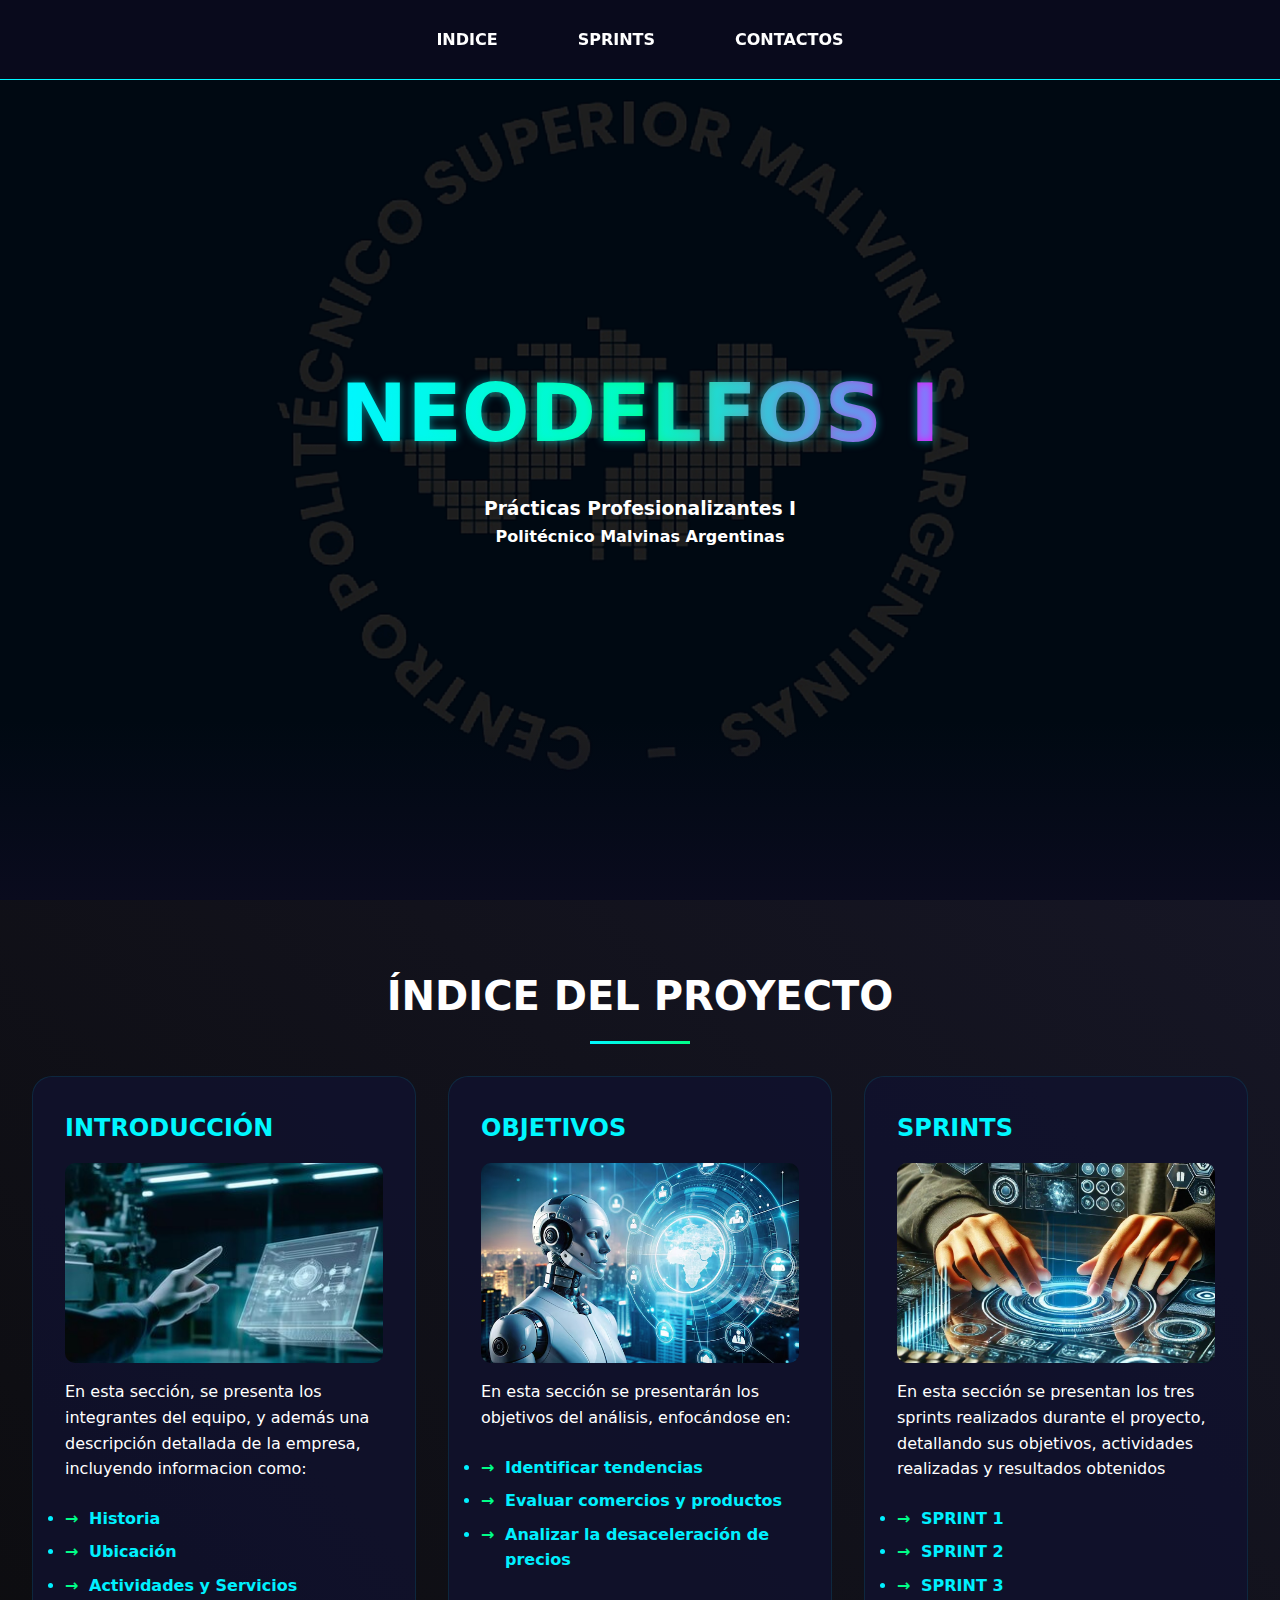
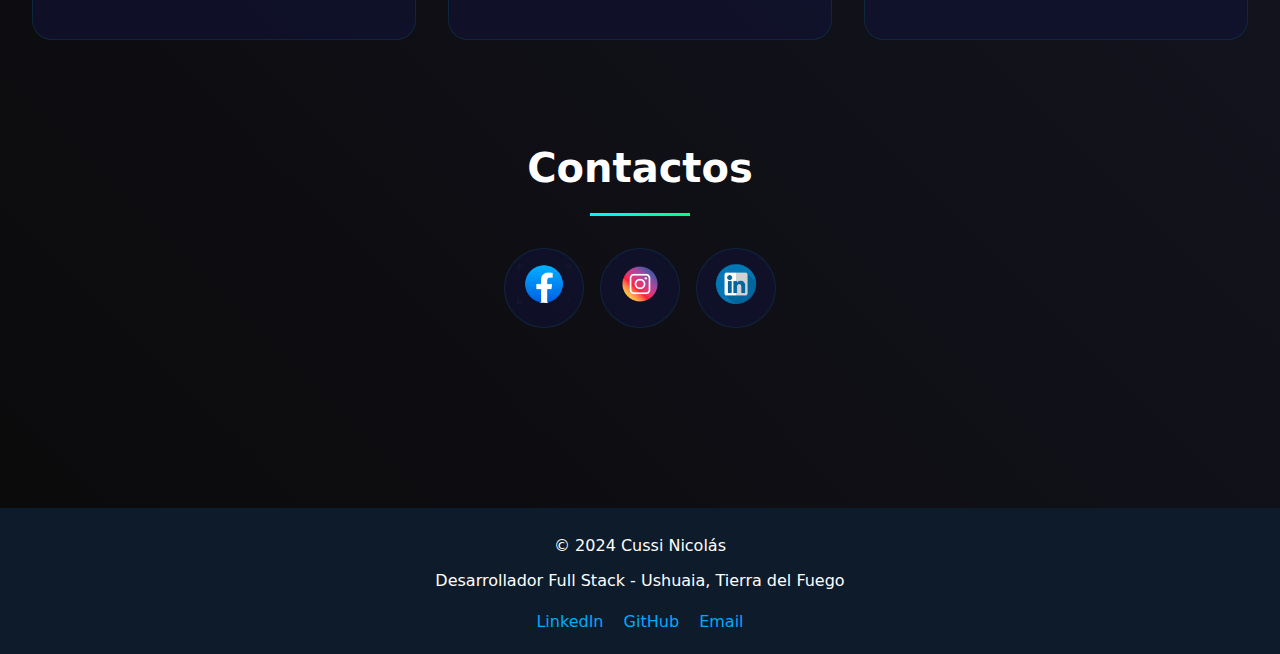
<file: index.html>
<!DOCTYPE html>
<html lang="es">
<head>
    <meta charset="UTF-8">
    <meta name="viewport" content="width=device-width, initial-scale=1.0">
    <title>NEODELFOS I</title>
    <link rel="icon" href="img/logoredondoNeodelf.png" type="image/png">
    <link rel="stylesheet" href="style.css">
</head>
<body>
    <nav>
        <ul>
            <li><a href="index.html#indice"><b>INDICE</b></a></li>
            <li><a href="sprintsok.html"><b>SPRINTS</b></a></li>
            <li><a href="#contactos"><b>CONTACTOS</b></a></li>
        </ul>
    </nav>

    <section class="hero">
        <div class="hero-content">
            <h1>NEODELFOS I</h1>
            <h3 id="descripcion-empresa">Prácticas Profesionalizantes I </h3>
            <h4 id="descripcion-empresa">Politécnico Malvinas Argentinas</h4>

        </div>
    </section>

    <main class="main-content">
        <section id="indice" class="section">
            <h2 class="section-title">ÍNDICE DEL PROYECTO</h2>
            <div class="grid">
                <div class="card">
                    <h3>INTRODUCCIÓN</h3>
                    <div class="img-container">
                        <a href="intro.html" target="_blank">
                        <img src="img/IA6.jpg" alt="Intro">
                        </a>
                    </div>
                    <p id="descripcion-empresa">En esta sección, se presenta los integrantes del equipo, y además una descripción detallada de la empresa, incluyendo informacion como:</p>
                    <b><ul class="specs">
                        <li>Historia</li>
                        <li>Ubicación</li>
                        <li>Actividades y Servicios</li>
                    </ul></b>
                </div>

                <div class="card">
                    <h3>OBJETIVOS</h3>
                    <div class="img-container">
                        <a href="objetiv.html" target="_blank">
                        <img src="img/IA4.png" alt="Objetivos">
                        </a>
                    </div>
                    <p id="descripcion-empresa">En esta sección se presentarán los objetivos del análisis, enfocándose en:</p>
                    <b><ul class="specs">
                        <li>Identificar tendencias</li>
                        <li>Evaluar comercios y productos</li>
                        <li>Analizar la desaceleración de precios</li>
                    </ul></b>
                </div>

                <div class="card">
                    <h3>SPRINTS</h3>
                    <div class="img-container">
                        <a href="sprintsok.html" target="_blank">
                        <img src="img/IA9.jpg" alt="Sprint">
                        </a>
                    </div>
                    <p id="descripcion-empresa">En esta sección se presentan los tres sprints realizados durante el proyecto, detallando sus objetivos, actividades realizadas y resultados obtenidos</p>
                <b><ul class="specs">
                        <li>SPRINT 1</li>
                        <li>SPRINT 2</li>
                        <li>SPRINT 3</li>
                    </ul></b>
                </div>
            </div>
        </section>

        <section id="contactos" class="section">
            <h2 class="section-title">Contactos</h2>
            <div class="social-grid">
                <div class="social-card">
                    <div class="social-img-container">
                        <a href="https://www.facebook.com/Neodelfos/?locale=es_LA" target="_blank">
                        <img src="img/logoFaceok.png" alt="Facebook" />
                        </a>
                    </div>
                </div>
                <div class="social-card">
                    <div class="social-img-container">
                        <a href="https://www.instagram.com/neodelfos/" target="_blank">
                        <img src="img/logoIgg.png" alt="Instagram" />
                        </a>
                    </div>
                </div>
                <div class="social-card">
                    <div class="social-img-container">
                        <a href="https://ar.linkedin.com/in/leonardo-perez-bustos-49486a136" target="_blank">
                        <img src="img/logoLIN2.png" alt="LinkedIn" />
                        </a>
                    </div>
                </div>
            </div>
        </section>
    </main>
    <link rel="stylesheet" href="jscript.js">
    
    <footer style="background-color: #0d1b2a; color: white; padding: 20px; text-align: center; margin-top: 20px;">
        <div style="max-width: 1200px; margin: 0 auto; display: flex; flex-direction: column; align-items: center;">
            <p style="margin: 5px 0;">&copy; 2024 Cussi Nicolás</p>
            <p style="margin: 5px 0;">Desarrollador Full Stack - Ushuaia, Tierra del Fuego</p>
            <div style="margin-top: 10px;">
                <a href="https://www.linkedin.com/in/nicolascussi" target="_blank" style="color: #00aaff; text-decoration: none; margin-right: 15px;">LinkedIn</a>
                <a href="https://github.com/nicolascussi" target="_blank" style="color: #00aaff; text-decoration: none; margin-right: 15px;">GitHub</a>
                <a href="mailto:cussi.nico@gmail.com" style="color: #00aaff; text-decoration: none;">Email</a>
            </div>
        </div>
    </footer>
</body>
</file>
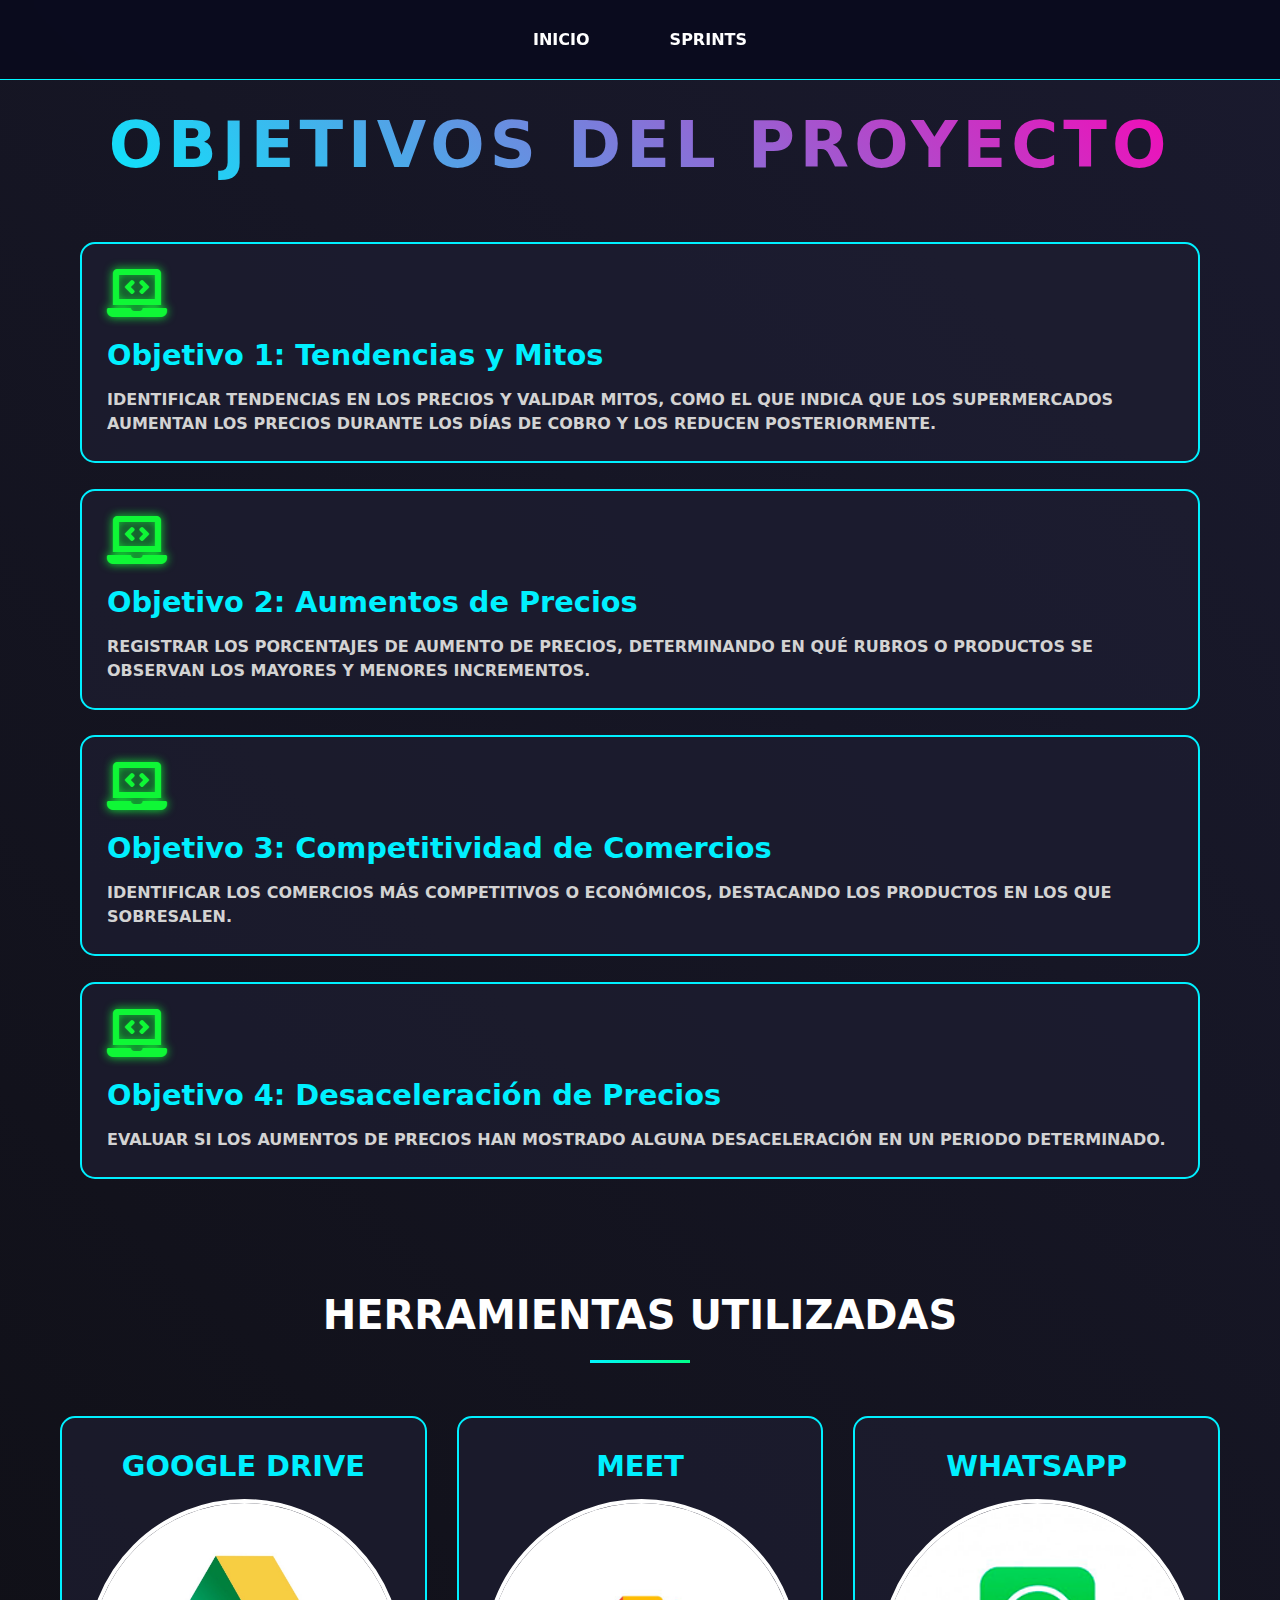
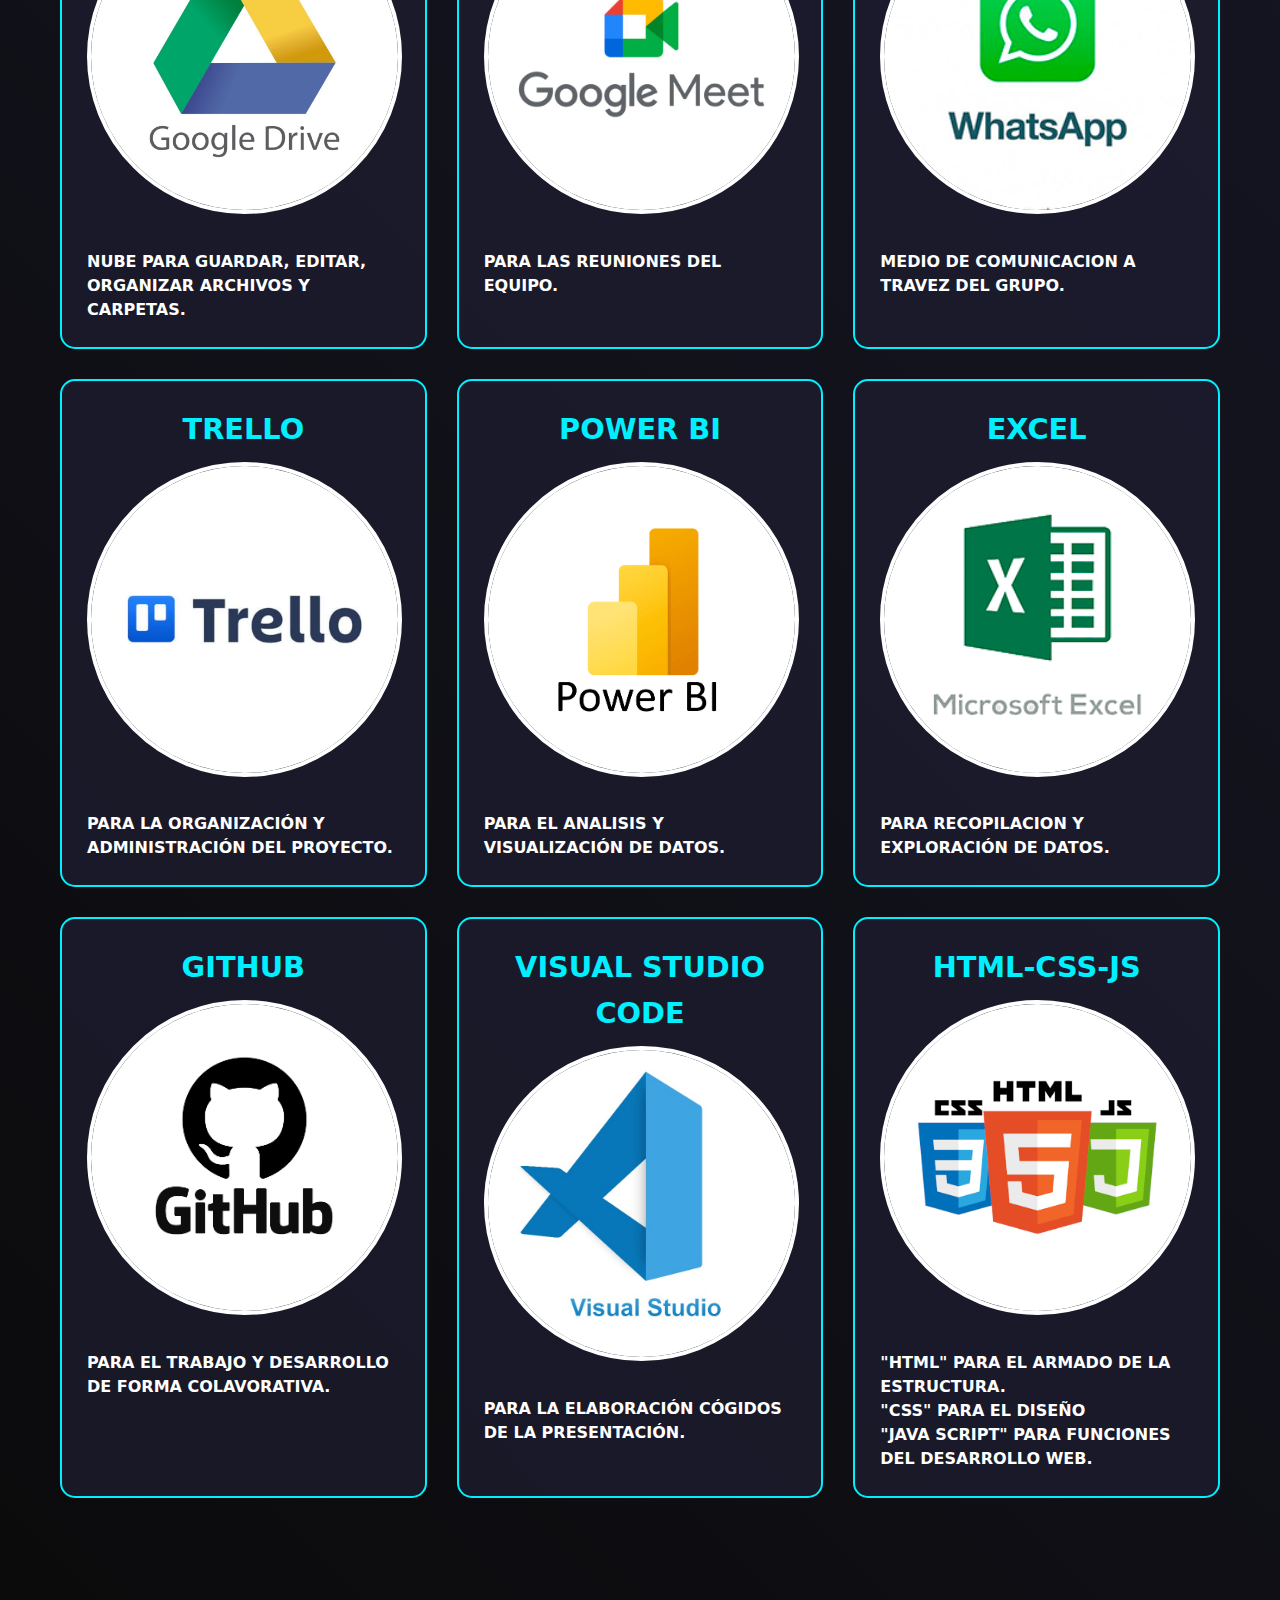
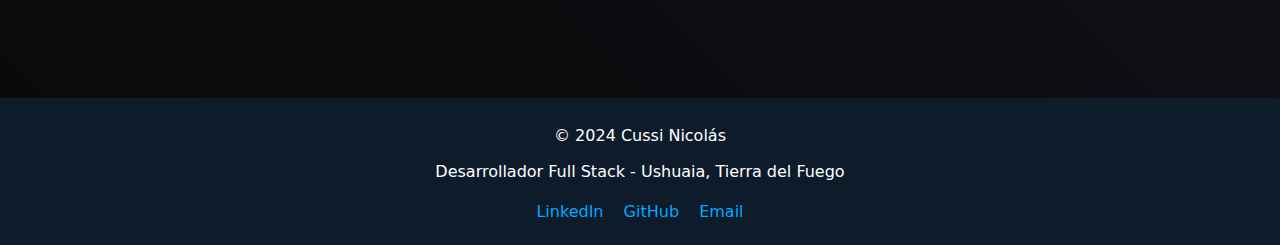
<file: objetiv.html>
<!DOCTYPE html>
<html lang="es">
<head>
    <meta charset="UTF-8">
    <meta name="viewport" content="width=device-width, initial-scale=1.0">
    <title>NEODELFOS I</title>
    <link rel="icon" href="img/logoredondoNeodelf.png" type="image/png">
    <link rel="stylesheet" href="style.css">
    <link rel="stylesheet" href="https://cdnjs.cloudflare.com/ajax/libs/font-awesome/5.15.4/css/all.min.css">
</head>
<body>
    <nav>
        <ul>
            <li><a href="index.html#indice"><b>INICIO</b></a></li>
            <li><a href="sprintsok.html"><b>SPRINTS</b></a></li>
        </ul>
    </nav>

    <main class="main-content">
            <div class="cyberpunk-container">
                <div class="glitch-header">
                    <h1>OBJETIVOS DEL PROYECTO</h1>
                </div> <br>
                
                <div class="cyberpunk-grid2">
                    <div class="cyber-card">
                        <i class="fas fa-laptop-code cyber-icon"></i>
                        <h2>Objetivo 1: Tendencias y Mitos</h2>
                        <p><b>IDENTIFICAR TENDENCIAS EN LOS PRECIOS Y VALIDAR MITOS, COMO EL QUE INDICA QUE LOS SUPERMERCADOS AUMENTAN LOS PRECIOS DURANTE LOS DÍAS DE COBRO Y LOS REDUCEN POSTERIORMENTE.</b></p>
                    </div>
        <br>
                    <div class="cyber-card">
                        <i class="fas fa-laptop-code cyber-icon"></i>
                        <h2>Objetivo 2: Aumentos de Precios</h2>
                        <p><b>REGISTRAR LOS PORCENTAJES DE AUMENTO DE PRECIOS, DETERMINANDO EN QUÉ RUBROS O PRODUCTOS SE OBSERVAN LOS MAYORES Y MENORES INCREMENTOS.</b></p>
                    </div>
        <br>
                    <div class="cyber-card">
                        <i class="fas fa-laptop-code cyber-icon"></i>
                        <h2>Objetivo 3: Competitividad de Comercios</h2>
                        <p><b>IDENTIFICAR LOS COMERCIOS MÁS COMPETITIVOS O ECONÓMICOS, DESTACANDO LOS PRODUCTOS EN LOS QUE SOBRESALEN.</b></p>
                    </div>
        <br>
                    <div class="cyber-card">
                        <i class="fas fa-laptop-code cyber-icon"></i>
                        <h2>Objetivo 4: Desaceleración de Precios</h2>
                        <p><b>EVALUAR SI LOS AUMENTOS DE PRECIOS HAN MOSTRADO ALGUNA DESACELERACIÓN EN UN PERIODO DETERMINADO.</b></p>
                    </div>
                </div>
            </div>
        
            <section id="indice" class="section">
                <h2 class="section-title"><br>HERRAMIENTAS UTILIZADAS</h2>
                <div class="cyberpunk-container">
                    <div class="glitch-header">
                    </div>
                    <div class="cyberpunk-grid">
                        <div class="cyber-card">
                            <center><h2>GOOGLE DRIVE </h2></center>
                            <img src="img/logo.drive.jpg" alt="drive" style="height: 315px; width: 315px;" class="profile-image"><br>
                            <b><p id="descripcion-empresa">NUBE PARA GUARDAR, EDITAR, ORGANIZAR ARCHIVOS Y CARPETAS.</p></b>
                        </div>
            
                        <div class="cyber-card">
                            <center><h2>MEET</h2></center>
                            <img src="img/logo.meet.jpg" alt="meet" style="height: 315px; width: 315px;" class="profile-image"><br>
                            <b><p id="descripcion-empresa">PARA LAS REUNIONES DEL EQUIPO.</p></b>
                        </div>
            
                        <div class="cyber-card">
                            <center><h2>WHATSAPP</h2></center>
                            <img src="img/logo.wp4.png" alt="wsap" style="height: 315px; width: 315px;" class="profile-image"><br>
                            <b><p id="descripcion-empresa">MEDIO DE COMUNICACION A TRAVEZ DEL GRUPO.</p></b>
                        </div>
                        
                        <div class="cyber-card">
                        <center><h2>TRELLO</h2></center>
                            <img src="img/logo.trello.jpg" alt="trello" style="height: 315px; width: 315px;" class="profile-image"><br>
                            <b><p id="descripcion-empresa">PARA LA ORGANIZACIÓN Y ADMINISTRACIÓN DEL PROYECTO.</p></b>
                        </div>
            
                        <div class="cyber-card">
                            <center><h2>POWER BI</h2></center>
                            <img src="img/logo.pbi.png" alt="powerbi" style="height: 315px; width: 315px;" class="profile-image"><br>
                            <b><p id="descripcion-empresa">PARA EL ANALISIS Y VISUALIZACIÓN DE DATOS.</p></b>
                        </div>

                        <div class="cyber-card">
                            <center><h2>EXCEL</h2></center>
                            <img src="img/logo.ex.png" alt="excel" style="height: 315px; width: 315px;" class="profile-image"><br>
                            <b><p id="descripcion-empresa">PARA RECOPILACION Y EXPLORACIÓN DE DATOS.</p></b>
                        </div>

                        <div class="cyber-card">
                            <center><h2>GITHUB</h2></center>
                            <img src="img/logo.git.png" alt="github" style="height: 315px; width: 315px;" class="profile-image"><br>
                            <b><p id="descripcion-empresa">PARA EL TRABAJO Y DESARROLLO DE FORMA COLAVORATIVA.</p></b>
                        </div>

                        <div class="cyber-card">
                            <center><h2>VISUAL STUDIO CODE</h2></center>
                            <img src="img/logo.vscode.jpeg" alt="vscode" style="height: 315px; width: 315px;" class="profile-image"><br>
                            <b><p id="descripcion-empresa">PARA LA ELABORACIÓN CÓGIDOS DE LA PRESENTACIÓN.</p></b>
                        </div>

                        <div class="cyber-card">
                            <center><h2>HTML-CSS-JS</h2></center>
                            <img src="img/logo.htmlcssjs.png" alt="HTML-CSS-JS" style="height: 315px; width: 315px;" class="profile-image"><br>
                            <b><p id="descripcion-empresa">"HTML" PARA EL ARMADO DE LA ESTRUCTURA. <br>"CSS" PARA EL DISEÑO <br>"JAVA SCRIPT" PARA FUNCIONES DEL DESARROLLO WEB.</p></b>
                        </div>
                    </div>
                </div>
            </section>
    </main>
    <footer style="background-color: #0d1b2a; color: white; padding: 20px; text-align: center; margin-top: 20px;">
        <div style="max-width: 1200px; margin: 0 auto; display: flex; flex-direction: column; align-items: center;">
            <p style="margin: 5px 0;">&copy; 2024 Cussi Nicolás</p>
            <p style="margin: 5px 0;">Desarrollador Full Stack - Ushuaia, Tierra del Fuego</p>
            <div style="margin-top: 10px;">
                <a href="https://www.linkedin.com/in/nicolascussi" target="_blank" style="color: #00aaff; text-decoration: none; margin-right: 15px;">LinkedIn</a>
                <a href="https://github.com/nicolascussi" target="_blank" style="color: #00aaff; text-decoration: none; margin-right: 15px;">GitHub</a>
                <a href="mailto:cussi.nico@gmail.com" style="color: #00aaff; text-decoration: none;">Email</a>
            </div>
        </div>
    </footer>
</body>
</file>
<file: style.css>
:root {
    --neon-primary: #00f7ff;
    --neon-secondary: #00ff88;
    --neon-accent: #ff00ff;
    --dark-bg: #0a0b1e;
    --card-bg: rgba(16, 18, 46, 0.8);
    --glass: rgba(255, 255, 255, 0.1);
}

* {
    margin: 0;
    padding: 0;
    box-sizing: border-box;
    font-family: 'Segoe UI', system-ui, sans-serif;
}

body {
    background-color: var(--dark-bg);
    color: white;
    min-height: 100vh;
    overflow-x: hidden;
    background-image: 
        radial-gradient(circle at 10% 20%, rgba(0, 247, 255, 0.1) 0%, transparent 20%),
        radial-gradient(circle at 90% 80%, rgba(255, 0, 255, 0.1) 0%, transparent 20%),
        radial-gradient(circle at 50% 50%, rgba(0, 255, 136, 0.1) 0%, transparent 30%);
}

.hero {
    background: url('img/fondopolitecnico.png') no-repeat center center;
    background-size: cover; /* Asegura que la imagen cubra toda la sección */
    height: 100vh; /* Altura completa de la pantalla */
    position: relative; /* Para que el contenido dentro se posicione correctamente */
    min-height: 100vh;
    display: flex;
    align-items: center;
    justify-content: center;
    position: relative;
    overflow: hidden;
    padding: 2rem;
    /*background: linear-gradient(135deg, rgba(0,247,255,0.1), rgba(255,0,255,0.1));*/
}
.hero::after {
    content: '';
    position: absolute;
    bottom: 0;
    left: 0;
    width: 100%;
    height: 20%; /* Ajusta este valor para controlar el tamaño del degradado */
    background: linear-gradient(to bottom, rgba(0, 0, 0, 0) 0%, rgba(10, 11, 30, 1) 100%);
    z-index: 2; /* Asegúrate de que el degradado esté sobre la imagen de fondo */
}

.hero-content {
    text-align: center;
    z-index: 2;
}

.hero h1 {
    font-size: 5rem;
    margin-bottom: 1rem;
    background: linear-gradient(to right, var(--neon-primary), var(--neon-secondary), var(--neon-accent));
    -webkit-background-clip: text;
    -webkit-text-fill-color: transparent;
    text-shadow: 0 0 10px rgba(0, 247, 255, 0.5);
    animation: glowText 3s ease-in-out infinite;
}

@keyframes glowText {
    0%, 100% { filter: brightness(100%) blur(0); }
    50% { filter: brightness(150%) blur(1px); }
}

nav {
    position: fixed;
    top: 0;
    left: 0;
    right: 0;
    height: 80px;
    z-index: 1000;
    background: rgba(10, 11, 30, 0.95);
    backdrop-filter: blur(10px);
    padding: 0 2rem; /* Agrega un padding horizontal para alejarlo de los bordes */
    border-bottom: 1px solid var(--neon-primary);
    display: flex; /* Flexbox para centrar los elementos */
    justify-content: center; /* Centrar horizontalmente */
    align-items: center; /* Centrar verticalmente */
}

nav ul {
    display: flex;
    justify-content: center;
    gap: 2rem;
    list-style: none;
    max-width: 900px; /* Reduce el ancho máximo para centrado */
    margin: 0 auto; /* Centra el contenido dentro del `nav` */
    padding: 0; /* Elimina cualquier padding que pueda desplazarlo */
}


nav a {
    color: white;
    text-decoration: none;
    padding: 0.5rem 1.5rem;
    border-radius: 50px;
    transition: all 0.3s ease;
    position: relative;
    overflow: hidden;
}

nav a::before {
    content: '';
    position: absolute;
    top: 0;
    left: 0;
    width: 100%;
    height: 100%;
    background: linear-gradient(45deg, var(--neon-primary), var(--neon-secondary));
    opacity: 0;
    transition: opacity 0.3s ease;
    z-index: -1;
    border-radius: 50px;
}

nav a:hover::before {
    opacity: 1;
}

.main-content {
    max-width: 1400px;
    margin: 0 auto;
    padding: 4rem 2rem;
}

.section {
    margin-bottom: 6rem;
    position: relative;
}

.grid {
    display: grid;
    grid-template-columns: repeat(auto-fit, minmax(300px, 1fr));
    gap: 2rem;
    margin-top: 2rem;
}

.card {
    background: var(--card-bg);
    border-radius: 20px;
    padding: 2rem;
    transition: all 0.3s ease;
    border: 1px solid rgba(0, 247, 255, 0.1);
    position: relative;
    overflow: hidden;
}

/* Ajuste específico para la sección de redes sociales */
.social-grid {
    display: flex;
    justify-content: center;
    gap: 1rem;
}

.social-card {
    background: var(--card-bg);
    border-radius: 50%; /* Círculos */
    width: 80px; /* Tamaño reducido */
    height: 80px; /* Tamaño reducido */
    display: flex;
    align-items: center;
    justify-content: center;
    transition: transform 0.3s ease;
    border: 1px solid rgba(0, 247, 255, 0.1);
    position: relative;
}

.social-card:hover {
    transform: scale(1.1);
    border-color: var(--neon-primary);
    box-shadow: 0 0 10px rgba(0, 247, 255, 0.5);
}

.social-img-container img {
    width: 60px; /* Tamaño del icono */
    height: 40px;
}

/* Opcional: Ajustes para dispositivos pequeños */
@media (max-width: 768px) {
    .social-grid {
        flex-direction: row;
    }
}

.card::before {
    content: '';
    position: absolute;
    top: 0;
    left: 0;
    width: 100%;
    height: 100%;
    background: linear-gradient(45deg, 
        rgba(0, 247, 255, 0.1),
        rgba(255, 0, 255, 0.1));
    opacity: 0;
    transition: opacity 0.3s ease;
}

.card:hover {
    transform: translateY(-10px);
    border-color: var(--neon-primary);
    box-shadow: 0 0 20px rgba(0, 247, 255, 0.2);
}

.card:hover::before {
    opacity: 1;
}

.card h3 {
    color: var(--neon-primary);
    font-size: 1.5rem;
    margin-bottom: 1rem;
}

.img-container {
    width: 100%;
    height: 200px;
    margin: 1rem 0;
    border-radius: 10px;
    overflow: hidden;
    position: relative;
}

.img-container2 {
    width: 100%;
    height: 500px;
    margin: 1rem 0;
    border-radius: 10px;
    overflow: hidden;
    position: relative;
}

.img-container img {
    width: 100%;
    height: 100%;
    object-fit: cover;
    transition: transform 0.3s ease;
}

.card:hover .img-container img {
    transform: scale(1.1);
}

.specs {
    margin-top: 1.5rem;
}

.specs li {
    margin: 0.5rem 0;
    padding-left: 1.5rem;
    position: relative;
}

.specs li::before {
    content: '→';
    position: absolute;
    left: 0;
    color: var(--neon-secondary);
}

.comparison-table {
    width: 100%;
    border-collapse: separate;
    border-spacing: 0 4px;
    margin: 2rem 0;
}

.comparison-table th,
.comparison-table td {
    padding: 1rem;
    text-align: left;
    background: var(--card-bg);
}

.comparison-table th {
    background: linear-gradient(45deg, var(--neon-primary), var(--neon-secondary));
    color: var(--dark-bg);
    font-weight: bold;
}

.comparison-table tr:hover td {
    background: rgba(0, 247, 255, 0.1);
}

@media (max-width: 768px) {
    .hero h1 {
        font-size: 3rem;
    }

    nav ul {
        flex-direction: column;
        align-items: center;
    }

    .grid {
        grid-template-columns: 1fr;
    }
}

.section-title {
    font-size: 2.5rem;
    margin-bottom: 2rem;
    color: white;
    text-align: center;
    position: relative;
    padding-bottom: 1rem;
}

.section-title::after {
    content: '';
    position: absolute;
    bottom: 0;
    left: 50%;
    transform: translateX(-50%);
    width: 100px;
    height: 3px;
    background: linear-gradient(to right, var(--neon-primary), var(--neon-secondary));
}

/*INTEGRANTES*/
:root {
    --neon-blue: #00f0ff;
    --electric-purple: #8e44ad;
    --cyber-green: #0ff736;
    --deep-black: #0a0a0a;
    --glitch-pink: #ff00b4;
}
* {
    margin: 0;
    padding: 0;
    box-sizing: border-box;
}

body {
    font-family: 'Arial', sans-serif;
    background: linear-gradient(45deg, var(--deep-black), #1a1a2e);
    color: var(--neon-blue);
    line-height: 1.6;
    overflow-x: hidden;
}
.cyberpunk-container {
    max-width: 1200px;
    margin: 0 auto;
    padding: 20px;
}
.glitch-header {
    margin-top: 1px; /* Reduce el espacio superior */
    margin-bottom: 0; /* Reduce el espacio inferior */
    text-align: center;
    position: relative;
    animation: glitch 0.3s infinite;
}
.glitch-header h1 {
    margin-top: 10px; /* Reduce el espacio superior */
    margin-bottom: 0; /* Reduce el espacio inferior */
    font-size: 4rem;
    background: linear-gradient(45deg, var(--neon-blue), var(--glitch-pink));
    -webkit-background-clip: text;
    -webkit-text-fill-color: transparent;
    text-transform: uppercase;
    letter-spacing: 5px;
}
.cyberpunk-grid {
    display: grid;
    grid-template-columns: repeat(auto-fit, minmax(300px, 1fr));
    gap: 30px;
}
.cyberpunk-grid2 {
    display: grid;
    grid-template-columns: repeat(2, 1fr); /* Define 2 columnas */
    gap: 30px; /* Espacio entre contenedores */
    justify-content: center; /* Centra horizontalmente */
}
.cyberpunk-grid3 {
    display: grid;
    grid-template-columns: repeat(5, 1fr); /* 5 columnas */
    gap: 60px; /* Espacio entre contenedores */
    justify-content: center; /* Centrar horizontalmente */
}
.cyber-card {
    background: rgba(30,30,50,0.7);
    border: 2px solid var(--neon-blue);
    border-radius: 15px;
    padding: 25px;
    transition: all 0.3s ease;
    position: relative;
    overflow: hidden;
}
.cyber-card2 {
    width: 100%; /* Ocupa el 100% del ancho disponible */
    max-width: 1200px; /* Opcional: limita el ancho máximo */
    margin: 20px auto; /* Centra el contenedor horizontalmente y agrega espacio entre ellos */
    padding: 20px; /* Espacio interno */
    background: rgba(30, 30, 50, 0.7); /* Fondo con transparencia */
    border: 2px solid var(--neon-primary); /* Borde visible */
    border-radius: 15px; /* Bordes redondeados */
    text-align: center; /* Centra el contenido del texto */
    box-shadow: 0 4px 15px rgba(0, 0, 0, 0.3); /* Sombra para destacar */
}
.cyberpunk-grid2 {
    display: block; /* Cambia a flujo de bloque */
    padding: 20px; /* Espaciado alrededor de la cuadrícula */
}


.section-title {
color: white; /* Cambia el color del texto a blanco */
}
#descripcion-empresa {
color: white;
}

/*.cyber-card::before {
    content: '';
    position: absolute;
    top: -50%;
    left: -50%;
    width: 200%;
    height: 200%;
    background: repeating-linear-gradient(
        0deg,
        rgba(255,255,255,0.05) 0,
        rgba(255,255,255,0.05) 1px,
        transparent 1px,
        transparent 2px
    );
    animation: scan 5s linear infinite;
}
@keyframes scan {
    0% { transform: rotate(0deg) translate(0,0); }
    100% { transform: rotate(360deg) translate(0,0); }
}
    @keyframes glitch {
    0% { transform: translate(0); }
    20% { transform: translate(-2px, 2px); }
    40% { transform: translate(-2px, -2px); }
    60% { transform: translate(2px, 2px); }
    80% { transform: translate(2px, -2px); }
    100% { transform: translate(0); }
}*/

.cyber-card:hover {
    transform: scale(1.05);
    box-shadow: 0 0 20px var(--electric-purple);
}
.cyber-icon {
    font-size: 3rem;
    color: var(--cyber-green);
    margin-bottom: 15px;
    text-shadow: 0 0 10px var(--cyber-green);
}
.table-cyber {
    width: 100%;
    border-collapse: separate;
    border-spacing: 0 15px;
}
.table-cyber th, .table-cyber td {
    background: rgba(15,15,30,0.8);
    color: var(--neon-blue);
    padding: 15px;
    border: 1px solid var(--electric-purple);
    text-align: left;
}
.btn-cyber {
    display: inline-block;
    padding: 12px 25px;
    background: var(--glitch-pink);
    color: var(--deep-black);
    text-decoration: none;
    border-radius: 50px;
    transition: all 0.3s ease;
    font-weight: bold;
}
.btn-cyber:hover {
    transform: translateY(-5px);
    box-shadow: 0 0 20px var(--glitch-pink);
}
.cyber-card p {
    font-size: 1rem;
    color: #d3d3d3;
    line-height: 1.5;
    margin-top: 10px;
}

.cyber-card h2 {
    font-size: 1.8rem;
    margin-bottom: 10px;
}

.cyber-card i {
    margin-bottom: 15px;
    font-size: 3rem;
}
.profile-image {
    display: flex;
    justify-content: center; /* Centra horizontalmente */
    align-items: center; /* Centra verticalmente */
    width: 100px; /* Tamaño de la imagen */
    height: 100px; /* Asegúrate de que el ancho y alto sean iguales */
    border-radius: 200%; /* Convierte la imagen en un círculo */
    object-fit: cover; /* Asegura que la imagen se ajuste al contenedor circular */
    border: 4px solid white; /* Borde opcional para resaltar la imagen */
}
</file>
